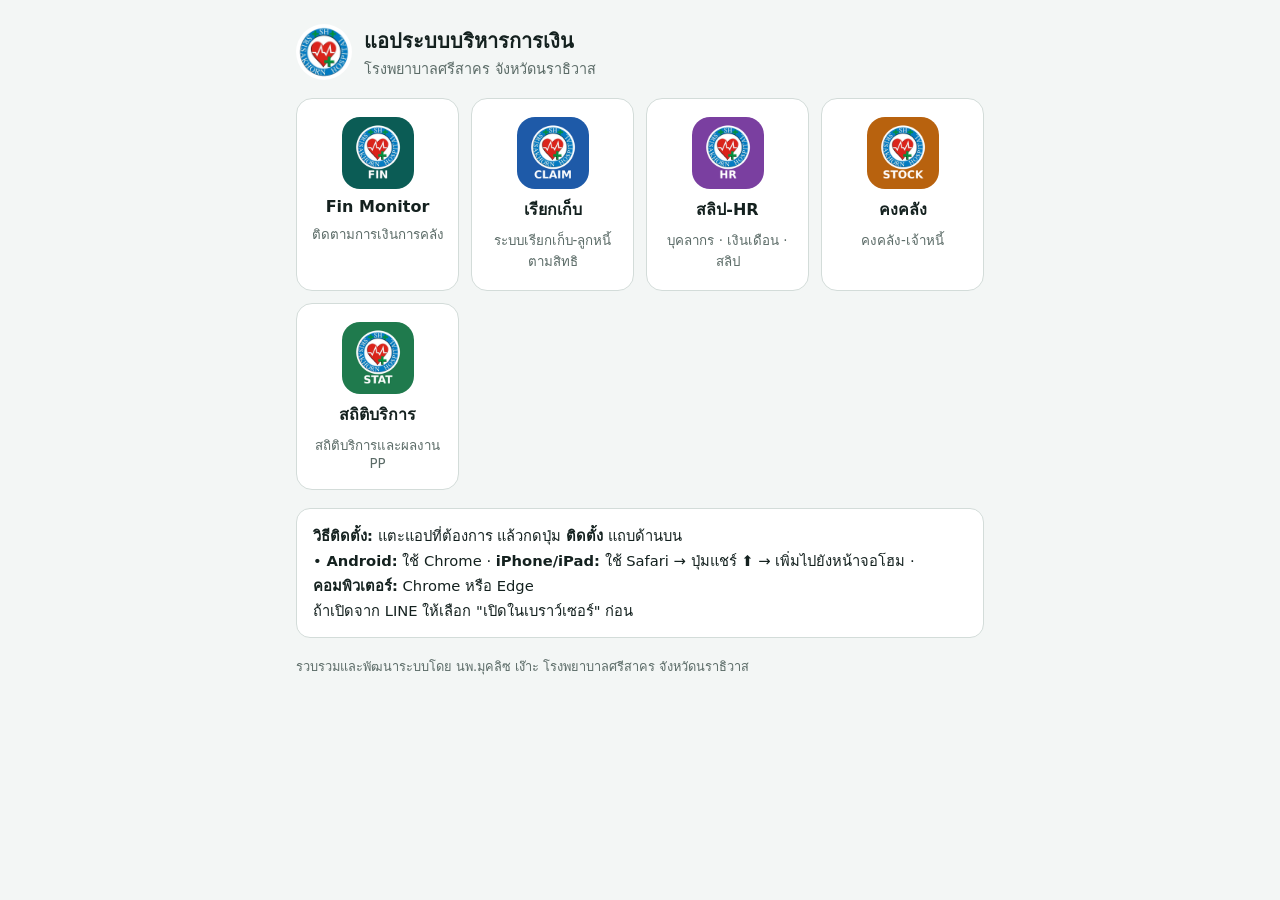
<file: index.html>
<!doctype html>
<html lang="th"><head><meta charset="utf-8"><meta name="viewport" content="width=device-width,initial-scale=1">
<title>แอประบบการเงิน รพ.ศรีสาคร</title><link rel="icon" type="image/png" href="icon-192.png"><link rel="apple-touch-icon" href="apple-touch-icon.png">
<meta name="theme-color" content="#0b5c55"><link rel="stylesheet" href="app.css"></head>
<body><div class="wrap"><div class="hd"><img src="icon-512.png" alt=""><div><h1>แอประบบบริหารการเงิน</h1><p>โรงพยาบาลศรีสาคร จังหวัดนราธิวาส</p></div></div>
<div class="grid" id="g"></div>
<div class="note"><b>วิธีติดตั้ง:</b> แตะแอปที่ต้องการ แล้วกดปุ่ม <b>ติดตั้ง</b> แถบด้านบน<br>
• <b>Android:</b> ใช้ Chrome · <b>iPhone/iPad:</b> ใช้ Safari → ปุ่มแชร์ ⬆︎ → เพิ่มไปยังหน้าจอโฮม · <b>คอมพิวเตอร์:</b> Chrome หรือ Edge<br>
ถ้าเปิดจาก LINE ให้เลือก "เปิดในเบราว์เซอร์" ก่อน</div>
<p style="color:#5b6b67;font-size:.8rem;margin-top:18px">รวบรวมและพัฒนาระบบโดย นพ.มุคลิซ เง๊าะ โรงพยาบาลศรีสาคร จังหวัดนราธิวาส</p></div>
<script src="config.js"></script><script>
var g=document.getElementById('g');Object.keys(APPS).forEach(function(k){var a=APPS[k];var e=document.createElement('a');e.className='card'+(a.url?'':' off');e.href=k+'/';
e.innerHTML='<img src="'+k+'/icon-192.png" alt=""><b>'+a.short+'</b><small>'+(a.url?a.desc:'ยังไม่เปิดใช้')+'</small>';g.appendChild(e)});
</script></body></html>
</file>
<file: app.css>
*{box-sizing:border-box}html,body{margin:0;height:100%;-webkit-text-size-adjust:100%}
body{font-family:"IBM Plex Sans Thai",system-ui,-apple-system,"Segoe UI",sans-serif;background:#f3f6f5;color:#14211f;font-size:16px}
.frame{position:fixed;left:0;right:0;bottom:0;top:var(--bar,0px);width:100%;height:calc(100% - var(--bar,0px));border:0;background:#fff}
.bar{position:fixed;top:0;left:0;right:0;z-index:5;display:flex;align-items:center;gap:10px;padding:8px 12px;padding-top:max(8px,env(safe-area-inset-top));background:#0b5c55;color:#fff;font-size:14px;line-height:1.4}
.bar img{width:32px;height:32px;border-radius:8px;flex:none}.bar .t{flex:1;min-width:0}.bar b{display:block}
.bar button{font:inherit;border:0;border-radius:999px;padding:7px 14px;background:#fff;color:#0b5c55;font-weight:600;cursor:pointer;white-space:nowrap}
.bar .x{background:transparent;color:#fff;padding:6px 8px;font-size:18px}
.load{position:fixed;inset:0;display:grid;place-items:center;text-align:center;color:#5b6b67;z-index:1;padding:20px}
.load img{width:88px;height:88px;border-radius:20px;margin:0 auto 12px;display:block}
.spin{width:28px;height:28px;border:3px solid #d3dcd9;border-top-color:#0b5c55;border-radius:50%;margin:12px auto;animation:sp 1s linear infinite}@keyframes sp{to{transform:rotate(360deg)}}
.sheet{position:fixed;inset:0;background:rgba(0,0,0,.45);z-index:9;display:flex;align-items:flex-end;justify-content:center}
.sheet>div{background:#fff;border-radius:18px 18px 0 0;padding:20px 20px max(20px,env(safe-area-inset-bottom));width:min(520px,100%);line-height:1.7}
.sheet h3{margin:0 0 8px}.sheet ol{padding-left:20px;margin:8px 0}.sheet button{font:inherit;border:0;border-radius:10px;padding:10px 16px;background:#0b5c55;color:#fff;width:100%;margin-top:8px}
.wrap{max-width:720px;margin:0 auto;padding:24px 16px 40px}
.hd{display:flex;align-items:center;gap:12px;margin-bottom:18px}.hd img{width:56px;height:56px;border-radius:50%}.hd h1{font-size:1.25rem;margin:0}.hd p{margin:0;color:#5b6b67;font-size:.9rem}
.grid{display:grid;grid-template-columns:repeat(auto-fill,minmax(150px,1fr));gap:12px}
.card{display:flex;flex-direction:column;align-items:center;gap:8px;text-align:center;background:#fff;border:1px solid #d3dcd9;border-radius:16px;padding:18px 10px;color:inherit;text-decoration:none}
.card img{width:72px;height:72px;border-radius:18px}.card small{color:#5b6b67}.card.off{opacity:.45;pointer-events:none}
.note{background:#fff;border:1px solid #d3dcd9;border-radius:14px;padding:14px 16px;margin-top:18px;font-size:.92rem;line-height:1.7}
</file>
